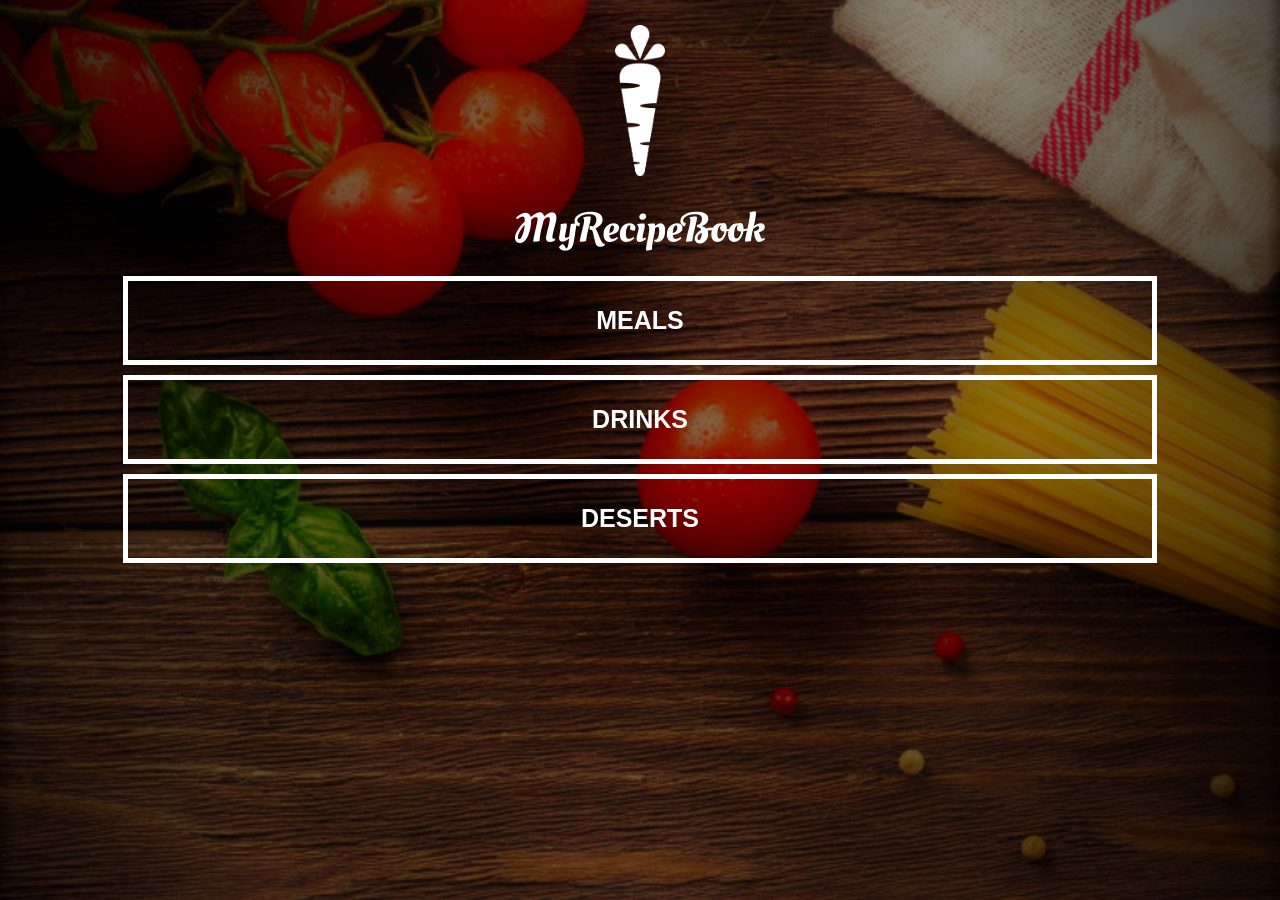
<file: index.html>
<!DOCTYPE html>
<html lang="en">
<head>
    <meta charset="UTF-8">
    <meta name="viewport" content="width=device-width, initial-scale=1.0">
    <title>My Recipe Book</title>
    <link rel="stylesheet" href="style.css">
</head>
<body class="body-home">
    <div id="home">

        <img src="images/logo-img.png" id="home-logo-img">
        <img src="images/logo-text.png" id="home-logo-text">
        <div class="home-menu">
            <a href="meals.html" class="home-menu-item">
                <p>Meals</p>
            </a>

            <a href="drinks.html" class="home-menu-item">
                <p>Drinks</p>
            </a>

            <a href="deserts.html" class="home-menu-item">
                <p>Deserts</p>
            </a>
        </div>
    </div>
</body>
</html>
</file>
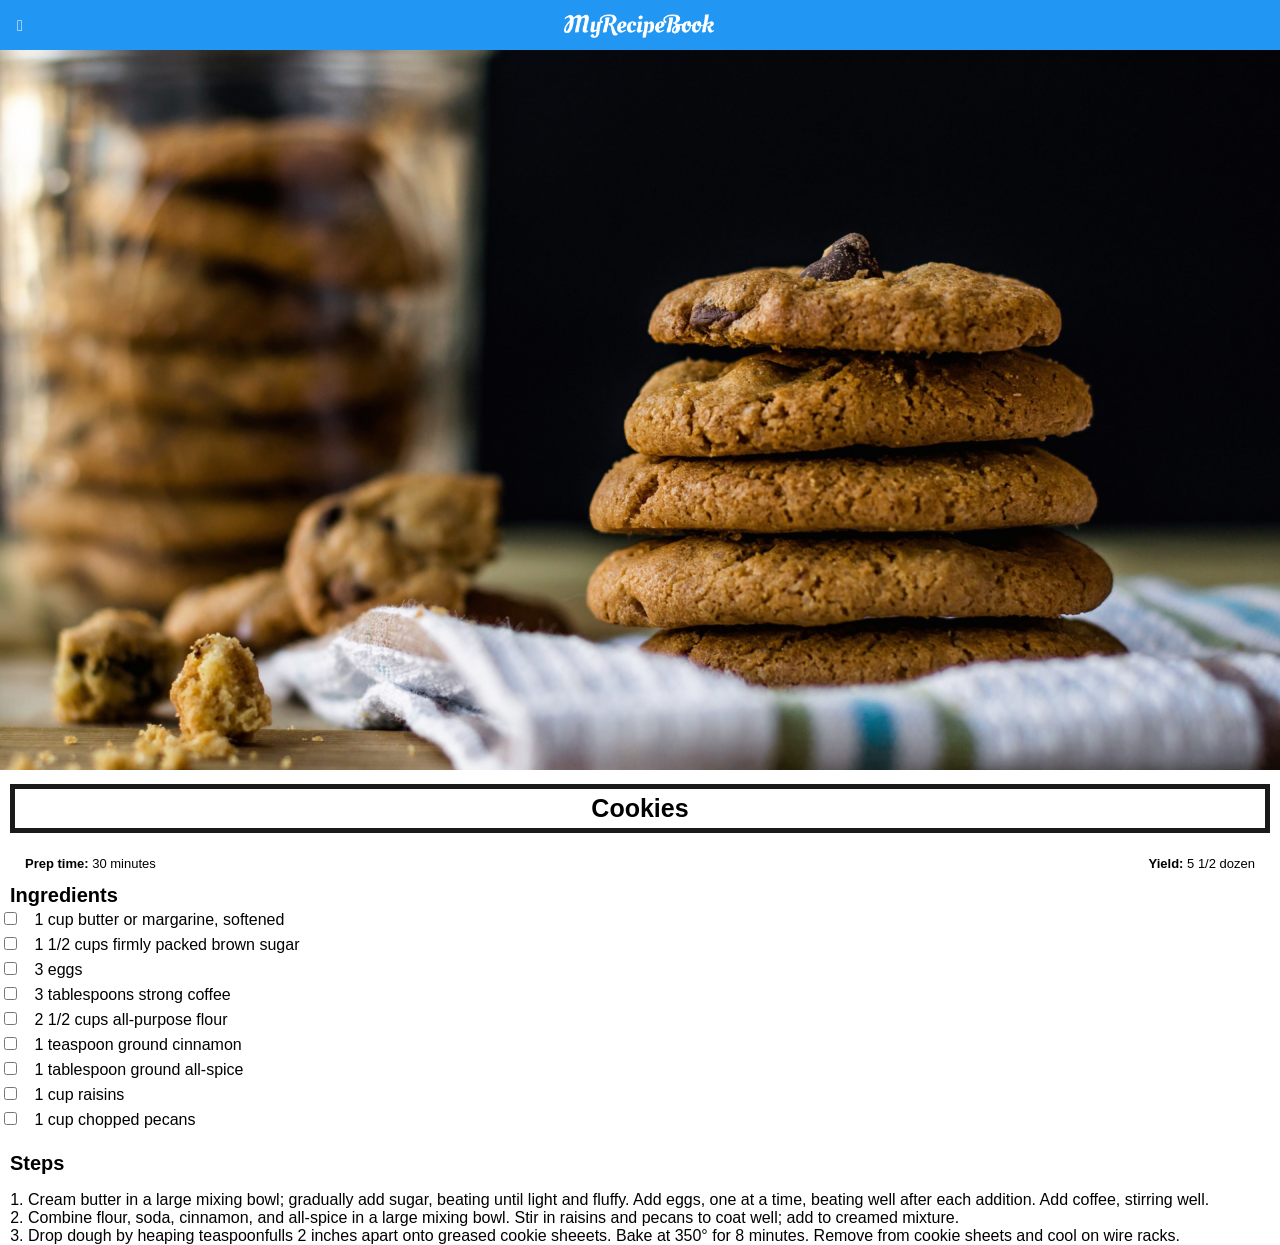
<file: cookies.html>
<!DOCTYPE html>
<html lang="en">
<head>
    <meta charset="UTF-8">
    <meta name="viewport" content="width=device-width, initial-scale=1.0">
    <title>My Recipe Book | Deserts | Cookies</title>
    <link rel="stylesheet" href="style.css">
    <link rel="stylesheet" href="fontAwesome/css/all.css">
</head>
<body class="body-recipes">
    
    <div class="header">
        <a href="meals.html">
            <i class="fa-solid fa-chevron-left"></i>
        </a>

        <img src="images/logo-text.png">
    </div>

    <div id="recipe">

        <div class="recipe-details">
            <img src="images/cookies.png">

            <h1>Cookies</h1>

            <div class="recipe-details-info">
                <p><b>Prep time: </b>30 minutes</p>
                <p style="float: right;"><b>Yield: </b>5 1/2 dozen</p>
            </div>

            <div class="recipe-details-ingredients">
                <h2>Ingredients</h2>

                <input id="check-01" type="checkbox">
                <label for="check-01">1 cup butter or margarine, softened</label>
                <br> 
                <input id="check-02" type="checkbox">
                <label for="check-02">1 1/2 cups firmly packed brown sugar</label>
                <br> 
                <input id="check-03" type="checkbox">
                <label for="check-03">3 eggs</label>
                <br> 
                <input id="check-04" type="checkbox">
                <label for="check-04">3 tablespoons strong coffee</label>
                <br> 
                <input id="check-05" type="checkbox">
                <label for="check-05">2 1/2 cups all-purpose flour</label>
                <br> 
                <input id="check-06" type="checkbox">
                <label for="check-06">1 teaspoon ground cinnamon</label>
                <br> 
                <input id="check-07" type="checkbox">
                <label for="check-07">1 tablespoon ground all-spice</label>
                <br> 
                <input id="check-08" type="checkbox">
                <label for="check-08">1 cup raisins</label>
                <br> 
                <input id="check-09" type="checkbox">
                <label for="check-09">1 cup chopped pecans</label>
            </div>

            <div class="recipe-details-steps">
                <h2>Steps</h2>

                <ol>
                    <li>Cream butter in a large mixing bowl; gradually add sugar, beating until light and fluffy. Add eggs, one at a time, beating well after each addition. Add coffee, stirring well.</li>
                    <li>Combine flour, soda, cinnamon, and all-spice in a large mixing bowl. Stir in raisins and pecans to coat well; add to creamed mixture.</li>
                    <li>Drop dough by heaping teaspoonfulls 2 inches apart onto greased cookie sheeets. Bake at 350° for 8 minutes. Remove from cookie sheets and cool on wire racks.</li>
                </ol>
                
            </div>
        </div>

        
    </div>
</body>
</html>
</file>
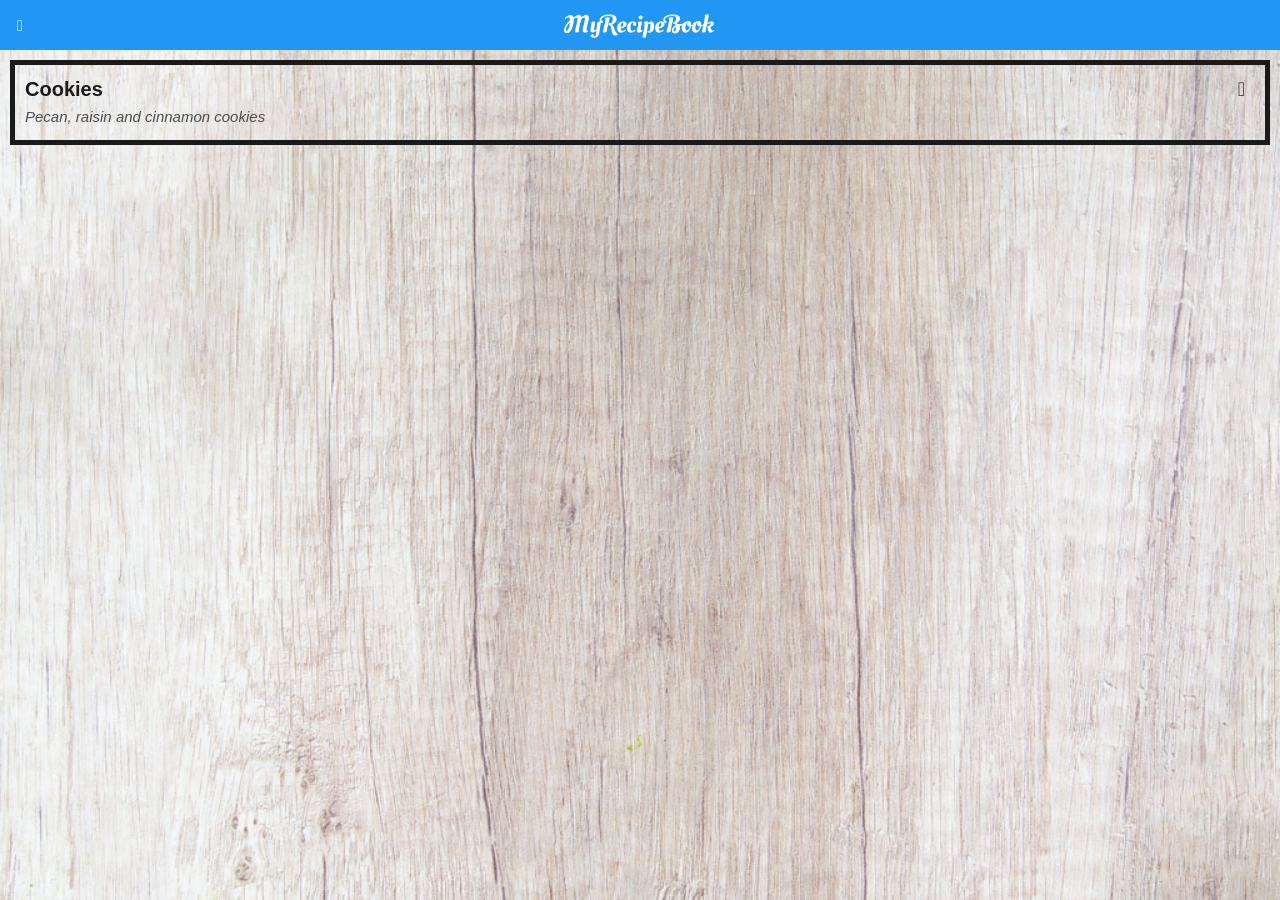
<file: deserts.html>
<!DOCTYPE html>
<html lang="en">
<head>
    <meta charset="UTF-8">
    <meta name="viewport" content="width=device-width, initial-scale=1.0">
    <title>My Recipe Book | Deserts</title>
    <link rel="stylesheet" href="style.css">
    <link rel="stylesheet" href="fontAwesome/css/all.css">
</head>
<body class="body-meals">
    
    <div class="header">
        <a href="index.html">
            <i class="fa-solid fa-chevron-left"></i>
        </a>

        <img src="images/logo-text.png">
    </div>

    <div id="meals">
        <div class="meals-list">
            <a href="cookies.html">
                <div class="meals-list-item">
                    <h1>Cookies<i class="fa-solid fa-chevron-right"></i></h1>

                    <p>Pecan, raisin and cinnamon cookies</p>
                </div>
            </a>
        </div>

        
    </div>
</body>
</html>
</file>
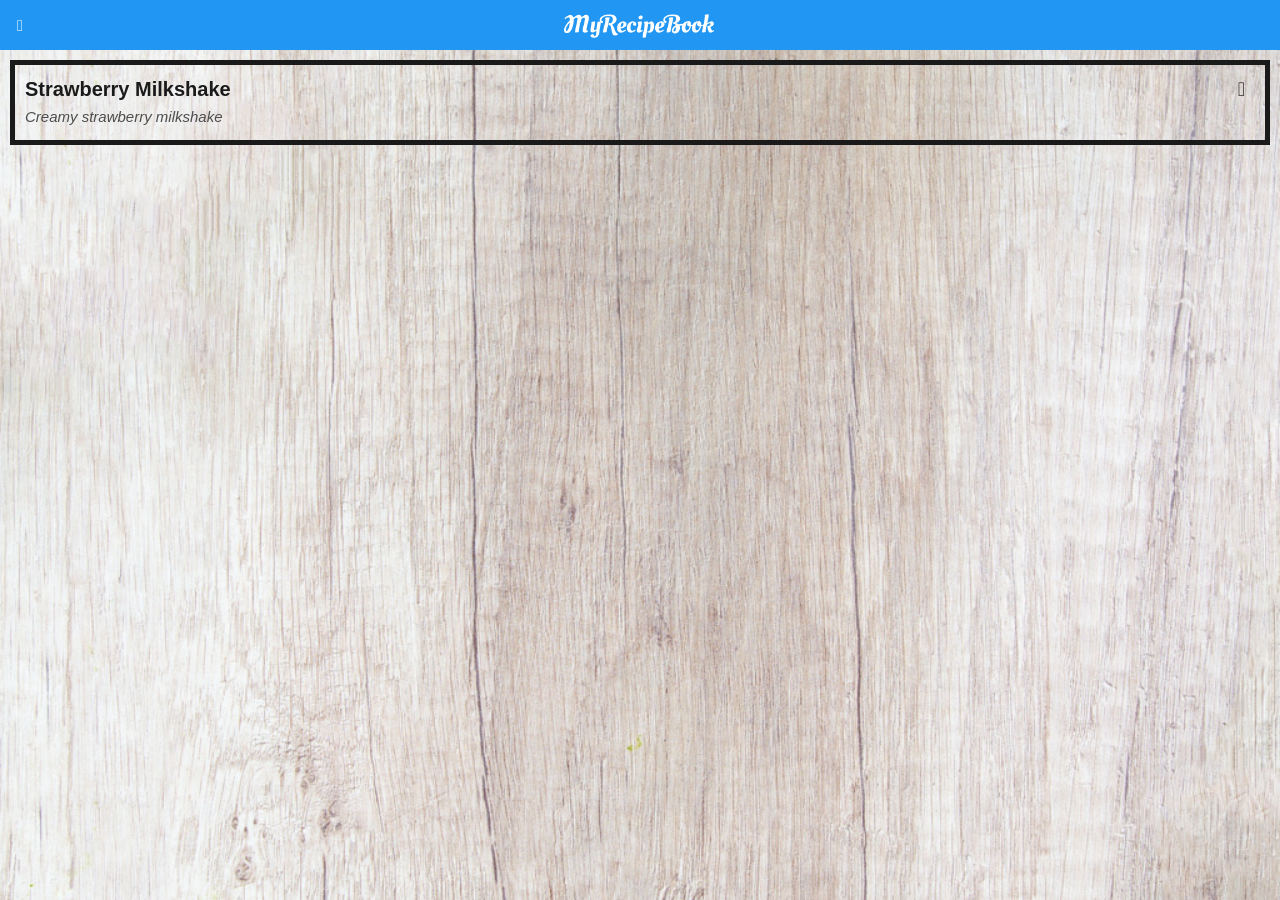
<file: drinks.html>
<!DOCTYPE html>
<html lang="en">
<head>
    <meta charset="UTF-8">
    <meta name="viewport" content="width=device-width, initial-scale=1.0">
    <title>My Recipe Book | Drinks</title>
    <link rel="stylesheet" href="style.css">
    <link rel="stylesheet" href="fontAwesome/css/all.css">
</head>
<body class="body-meals">
    
    <div class="header">
        <a href="index.html">
            <i class="fa-solid fa-chevron-left"></i>
        </a>

        <img src="images/logo-text.png">
    </div>

    <div id="meals">
        <div class="meals-list">
            <a href="strawberry.html">
                <div class="meals-list-item">
                    <h1>Strawberry Milkshake<i class="fa-solid fa-chevron-right"></i></h1>

                    <p>Creamy strawberry milkshake</p>
                </div>
            </a>
        </div>

        
    </div>
</body>
</html>
</file>
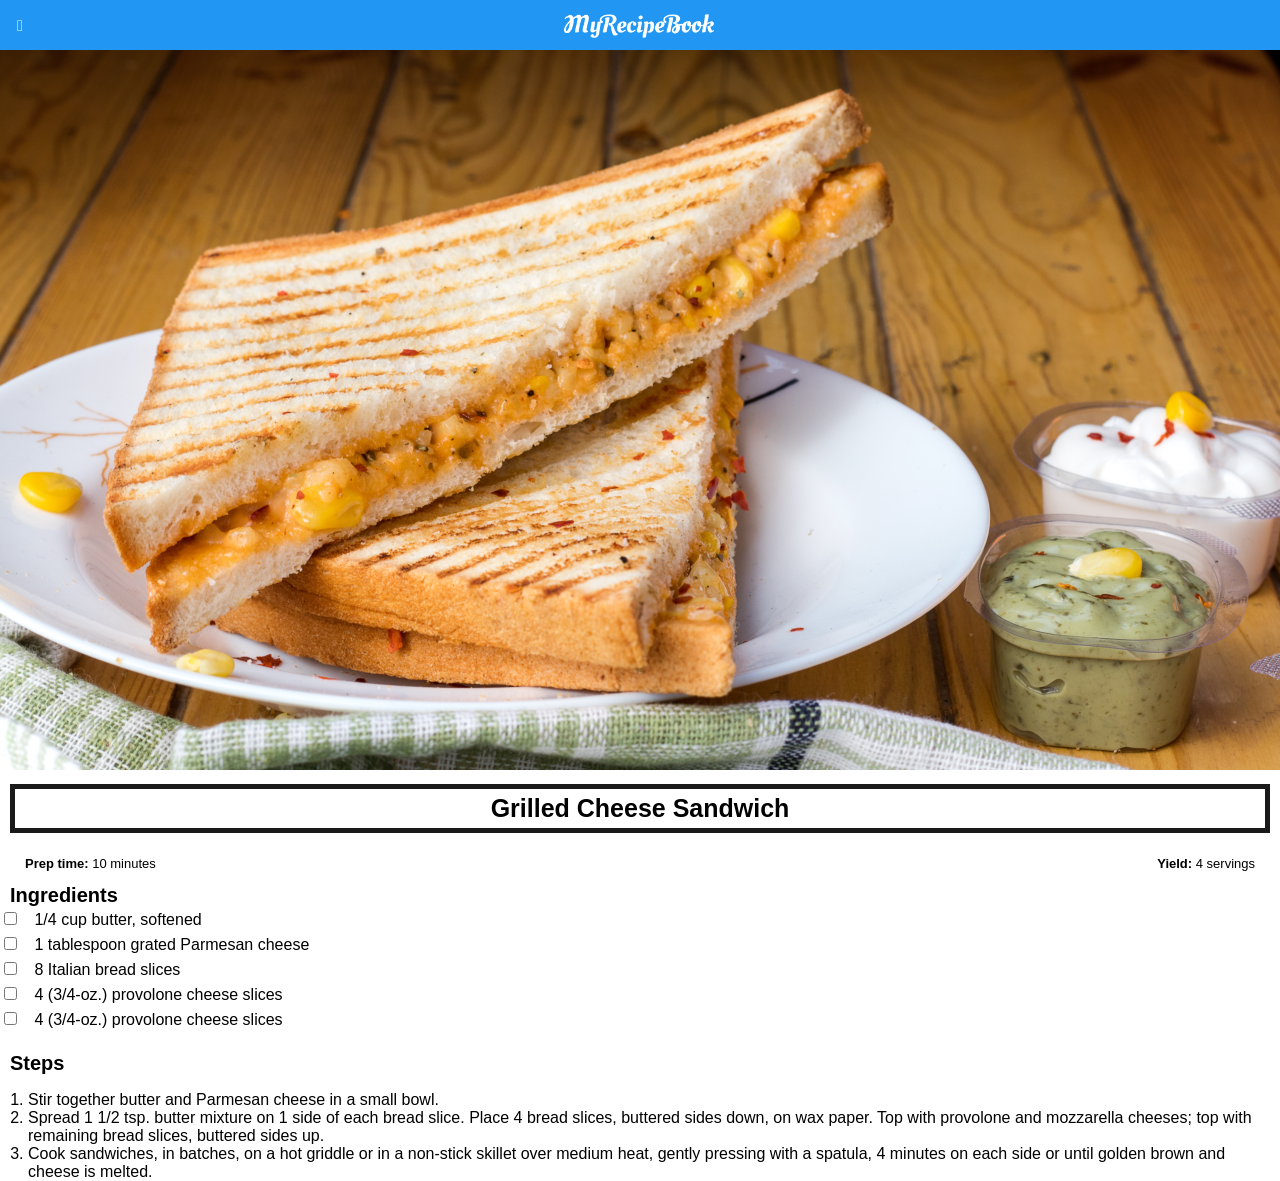
<file: grilledCheese.html>
<!DOCTYPE html>
<html lang="en">
<head>
    <meta charset="UTF-8">
    <meta name="viewport" content="width=device-width, initial-scale=1.0">
    <title>My Recipe Book | Meals | Grilled Cheese</title>
    <link rel="stylesheet" href="style.css">
    <link rel="stylesheet" href="fontAwesome/css/all.css">
</head>
<body class="body-recipes">
    
    <div class="header">
        <a href="meals.html">
            <i class="fa-solid fa-chevron-left"></i>
        </a>

        <img src="images/logo-text.png">
    </div>

    <div id="recipe">

        <div class="recipe-details">
            <img src="images/grilledCheese.png">

            <h1>Grilled Cheese Sandwich</h1>

            <div class="recipe-details-info">
                <p><b>Prep time: </b>10 minutes</p>
                <p style="float: right;"><b>Yield: </b>4 servings</p>
            </div>

            <div class="recipe-details-ingredients">
                <h2>Ingredients</h2>

                <input id="check-01" type="checkbox">
                <label for="check-01">1/4 cup butter, softened</label>
                <br> 
                <input id="check-02" type="checkbox">
                <label for="check-02">1 tablespoon grated Parmesan cheese</label>
                <br> 
                <input id="check-03" type="checkbox">
                <label for="check-03">8 Italian bread slices</label>
                <br> 
                <input id="check-04" type="checkbox">
                <label for="check-04">4 (3/4-oz.) provolone cheese slices</label>
                <br> 
                <input id="check-05" type="checkbox">
                <label for="check-05">4 (3/4-oz.) provolone cheese slices</label>
            </div>

            <div class="recipe-details-steps">
                <h2>Steps</h2>

                <ol>
                    <li>Stir together butter and Parmesan cheese in a small bowl.</li>
                    <li>Spread 1 1/2 tsp. butter mixture on 1 side of each bread slice. Place 4 bread slices, buttered sides down, on wax paper. Top with provolone and mozzarella cheeses; top with remaining bread slices, buttered sides up.</li>
                    <li>Cook sandwiches, in batches, on a hot griddle or in a non-stick skillet over medium heat, gently pressing with a spatula, 4 minutes on each side or until golden brown and cheese is melted.</li>
                </ol>
                
            </div>
        </div>

        
    </div>
</body>
</html>
</file>
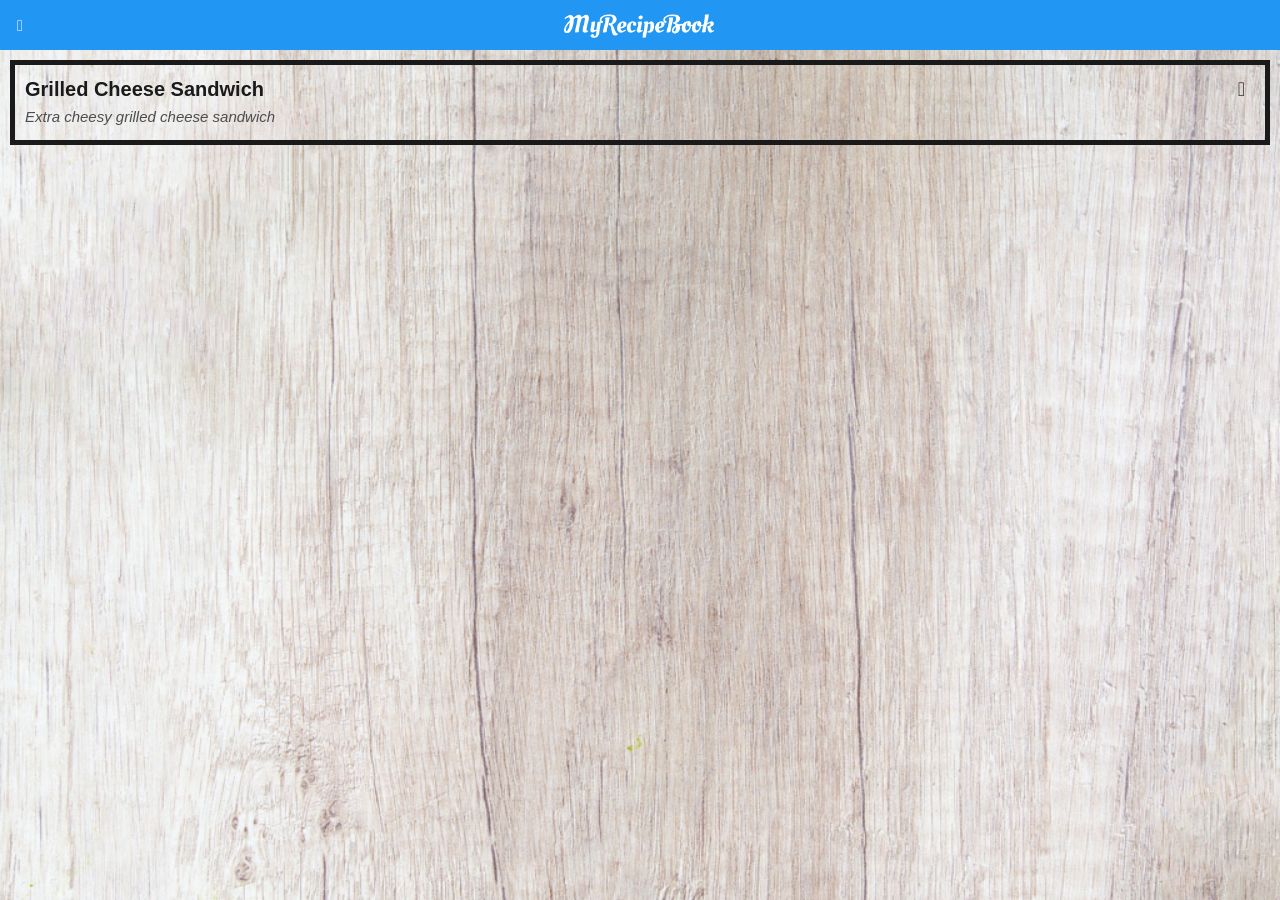
<file: meals.html>
<!DOCTYPE html>
<html lang="en">
<head>
    <meta charset="UTF-8">
    <meta name="viewport" content="width=device-width, initial-scale=1.0">
    <title>My Recipe Book | Meals</title>
    <link rel="stylesheet" href="style.css">
    <link rel="stylesheet" href="fontAwesome/css/all.css">
</head>
<body class="body-meals">
    
    <div class="header">
        <a href="index.html">
            <i class="fa-solid fa-chevron-left"></i>
        </a>

        <img src="images/logo-text.png">
    </div>

    <div id="meals">
        <div class="meals-list">
            <a href="grilledCheese.html">
                <div class="meals-list-item">
                    <h1>Grilled Cheese Sandwich<i class="fa-solid fa-chevron-right"></i></h1>

                    <p>Extra cheesy grilled cheese sandwich</p>
                </div>
            </a>
        </div>

        
    </div>
</body>
</html>
</file>
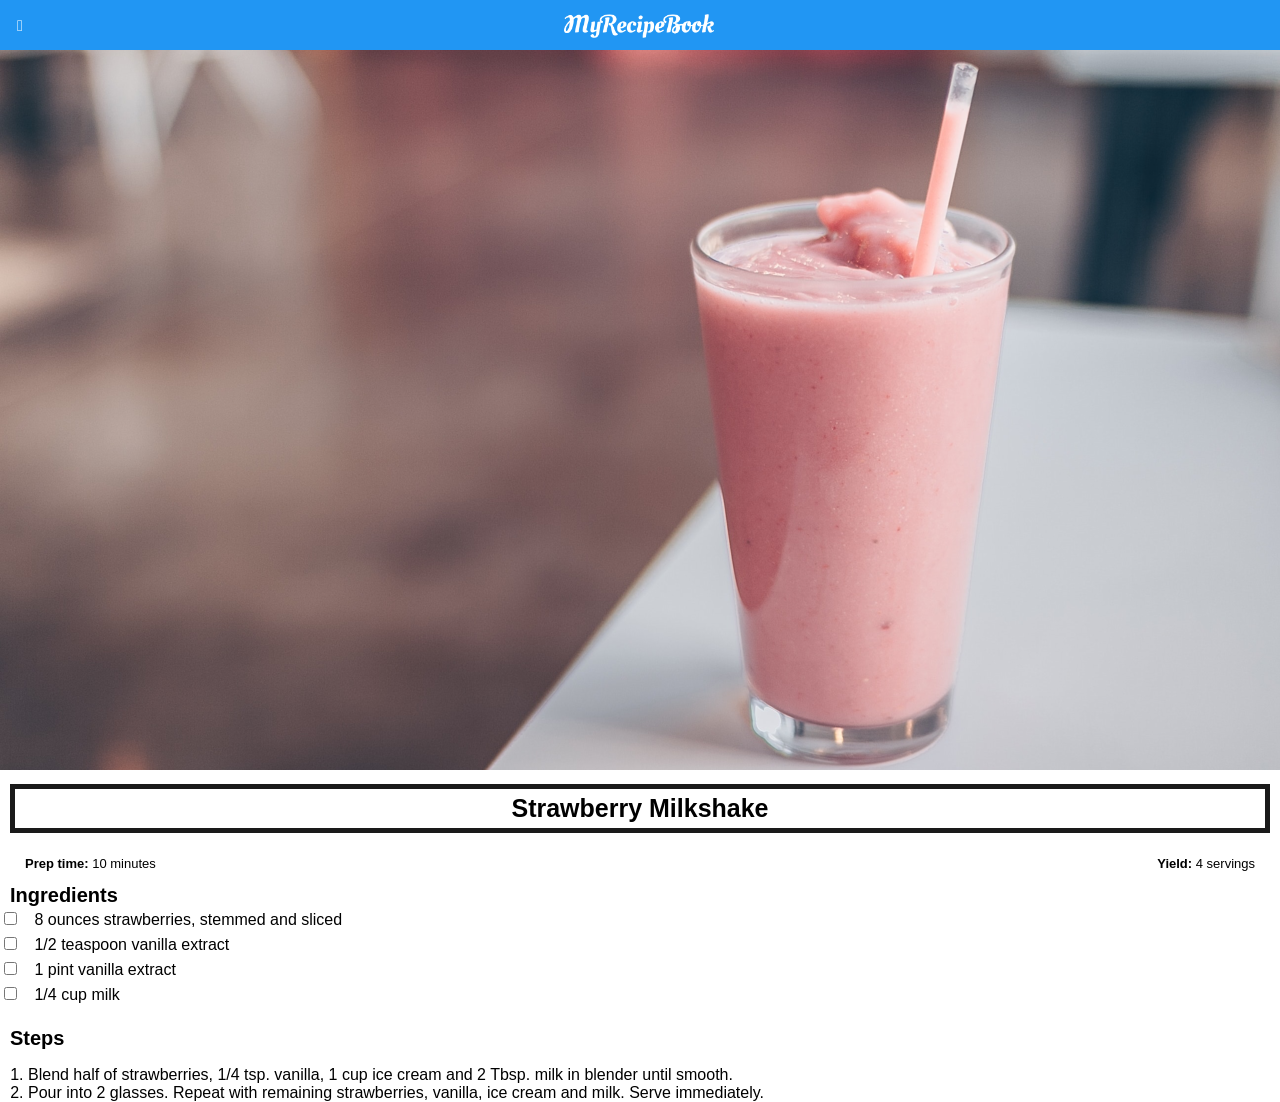
<file: strawberry.html>
<!DOCTYPE html>
<html lang="en">
<head>
    <meta charset="UTF-8">
    <meta name="viewport" content="width=device-width, initial-scale=1.0">
    <title>My Recipe Book | Drinks | Strawberry Milkshake</title>
    <link rel="stylesheet" href="style.css">
    <link rel="stylesheet" href="fontAwesome/css/all.css">
</head>
<body class="body-recipes">
    
    <div class="header">
        <a href="meals.html">
            <i class="fa-solid fa-chevron-left"></i>
        </a>

        <img src="images/logo-text.png">
    </div>

    <div id="recipe">

        <div class="recipe-details">
            <img src="images/strawberryMilkshake.png">

            <h1>Strawberry Milkshake</h1>

            <div class="recipe-details-info">
                <p><b>Prep time: </b>10 minutes</p>
                <p style="float: right;"><b>Yield: </b>4 servings</p>
            </div>

            <div class="recipe-details-ingredients">
                <h2>Ingredients</h2>

                <input id="check-01" type="checkbox">
                <label for="check-01">8 ounces strawberries, stemmed and sliced</label>
                <br> 
                <input id="check-02" type="checkbox">
                <label for="check-02">1/2 teaspoon vanilla extract</label>
                <br> 
                <input id="check-03" type="checkbox">
                <label for="check-03">1 pint vanilla extract</label>
                <br> 
                <input id="check-04" type="checkbox">
                <label for="check-04">1/4 cup milk</label>
            </div>

            <div class="recipe-details-steps">
                <h2>Steps</h2>

                <ol>
                    <li>Blend half of strawberries, 1/4 tsp. vanilla, 1 cup ice cream and 2 Tbsp. milk in blender until smooth.</li>
                    <li>Pour into 2 glasses. Repeat with remaining strawberries, vanilla, ice cream and milk. Serve immediately.</li>
                </ol>
                
            </div>
        </div>

        
    </div>
</body>
</html>
</file>
<file: style.css>
html {
    height: 100%;
}

body {
    font-family: sans-serif;

    margin: 0;
    padding: 0;

    height: 100%;
}

.body-home {
    background-image: url('images/background-01-port.png');
    background-position: center;
    background-attachment: fixed;
    background-repeat: no-repeat;
    background-size: cover;
}

.body-meals {
    background-image: url('images/background-02-land.png');
    background-position: center;
    background-attachment: fixed;
    background-repeat: no-repeat;
    background-size: cover;
}



.header {
    background-color: #2196f3;

    width: 100%;
    height: 50px;
    top: 0;

    position: fixed;
    overflow: hidden;

    text-align: center;
}

.header i {
    float: left;
    padding: 17px 0px 0px 17px;
    color: white;
}

.header img {
    width: 150px;
    padding-top: 14px;
    padding-right: 25px;
}

#home-logo-img {
    width: 50px;
    display: block;
    margin: auto;
    padding: 25px 10px 10px 10px;
}

#home-logo-text {
    width: auto;
    display: block;
    margin: auto;
    padding: 25px;
}

.home-menu-item {
    text-decoration: none;
    text-transform: uppercase;

    color: white;
    font-size: 25px;
    font-weight: bold;
    text-align: center;
    border: 5px solid white;

    display: block;
    margin: auto;
    margin-bottom: 10px;
    width: 80%;
}

#meals {
    padding-top: 50px;
}


.meals-list a {
    text-decoration: none;
}

.meals-list-item {
    border: 5px solid #1a1a1a;
    margin: 10px;
}

.meals-list-item h1 {
    font-weight: bold;
    font-size: 20px;
    color: #1a1a1a;
    padding-left: 10px;
}

.meals-list-item i {
    float: right;
    color: #1a1a1a;
    padding-right: 20px;
}

.meals-list-item p {
    font-size: 15px;
    font-style: italic;
    color: #4d4d4d;
    margin-top: -7px;
    padding-left: 10px;
}

#recipe {
    padding-top: 50px;
}


.recipe-details img {
    width: 100%;
}

.recipe-details h1 {
    font-size: 25px;
    text-align: center;
    border: 5px solid #1a1a1a;
    margin: 10px;
    padding: 5px;
}

.recipe-details h2 {
    font-size: 20px;
    text-align: left;
    margin: 0;
    margin-left: 10px;
}

.recipe-details-info {
    margin-left: 25px;
    margin-right: 25px;
}

.recipe-details-info p {
    font-size: 13px;
    display: inline-block;
}

.recipe-details-ingredients label {
    line-height: 25px;
    margin-left: 10px;
}

.recipe-details-steps {
    padding-top: 20px;
}

.recipe-details-steps ol {
    padding-left: 28px;
}
</file>
